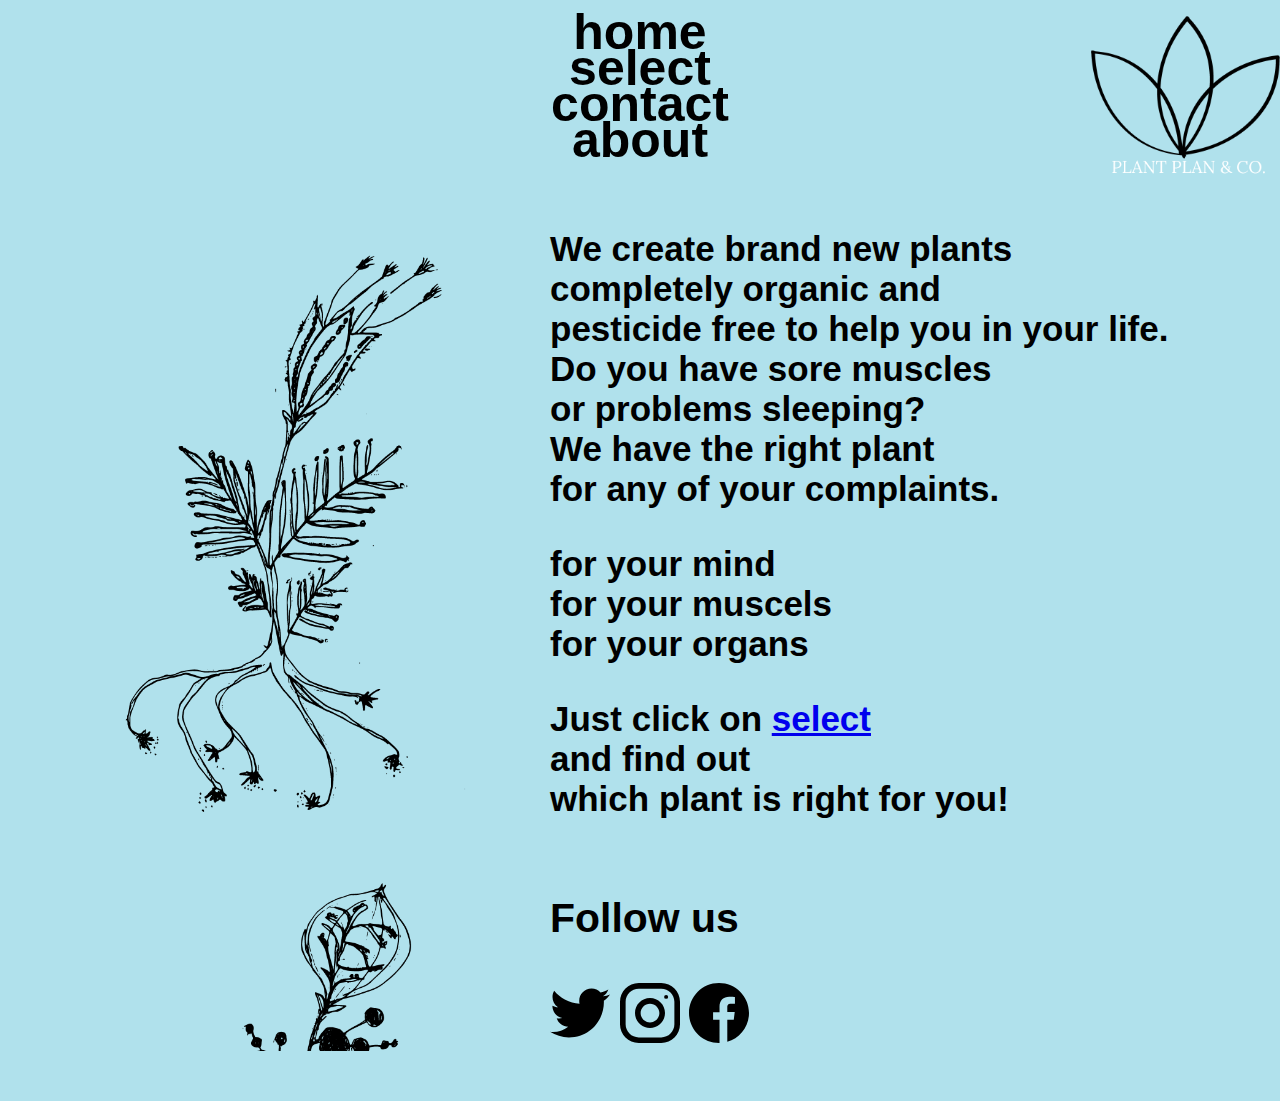
<file: about.html>
<!DOCTYPE HTML>

<html>
<head lang="en">
    <title>plant-plan</title>
    <link rel="stylesheet" href="style.css">
    <meta name="viewport" content="width=device-width, initial-scale=1.0">
</head>
    
    
<body class= "responsive"> 

    <!--<div id="logobox1">
        <a href="index.html" id="logo">
        <img src="pics/flower2.png" id="flowerlogo1"  height="200px"  max-width="100%">
        </a>
    </div>-->


<header class= "header_inner">

         <div class= "nav-menu">
    <ul class="men">
<a href="index.html" class="links"><li>home</li></a>
<a href="select.html" class="links"><li>select</li></a>
<a href="contact.html" class="links"><li>contact</li></a>
<a href="about.html" class="links"><li>about</li></a>
    </ul>
        </div>
</header>

<main class= "main-about">
<div class="about">
<div class="slider">
<div class="slid">
    <img src="pics/1.png" class="slid">
</div>
<div class="slid">
<img src="pics/2.png" class="slid">
</div>
<div class="slid">
<img src="pics/3.png" class="slid">
</div>
<div class="slid">
<img src="pics/4.png" class="slid">
</div>
<div class="slid">
<img src="pics/5.png" class="slid">
</div>

</div>
<div class="text">
    <p>
        We create brand new plants<br> completely organic and <br>pesticide free to help you in your life.<br>
        Do you have sore muscles <br>
        or problems sleeping?

        <br>

        We have the right plant <br>
        for any of your complaints.

        </p>
        <p>

        for your mind

        <br>

        for your muscels

        <br>

        for your organs
        <br>
        </p>
        <p>
        Just click on <a href="select.html"> select</a> <br>
        and find out <br> which plant is right for you!
        </p>
        <div class="soc">
            <h3>Follow us</h3>
        <a href=""><img src="pics/iconmonstr-twitter-1.svg" alt="" class="socs"></a>
        <a href=""><img src="pics/instagram.svg" alt="" class="socs"></a>
        <a href=""><img src="pics/facebook.svg" alt="" class="socs"></a>
        </div>
</div>

</div>











    <!--<section id="about-info">
    <p>
        We create brand new plants<br> completely organic and <br>pesticide free to help you in your life.<br>
        Do you have sore muscles <br>
        or problems sleeping?

        <br>

        We have the right plant <br>
        for any of your complaints.

        </p>

    </section>
    <section id="about-info">
        <p class="plant1">

        for your mind

        <br>

        for your muscels

        <br>

        for your organs
        <br>
        </p>
    </section>


    <section id="about-info">
        <p>
        Just click on <a href="select.html"> select</a> <br>
        and find out <br> which plant is right for you!
        </p>
    </section>-->
</main>
<script src="https://code.jquery.com/jquery-3.5.1.min.js"></script>
<script src="slick.min.js"></script>
<script>
 $('.slider').slick({
 vertical: true,
 verticalSwiping: true,
 slidesToShow: 1,
 slidesToScroll: 1,
 autoplay: false,
 arrows:false
 });
 </script>
</body>
</html>
</file>
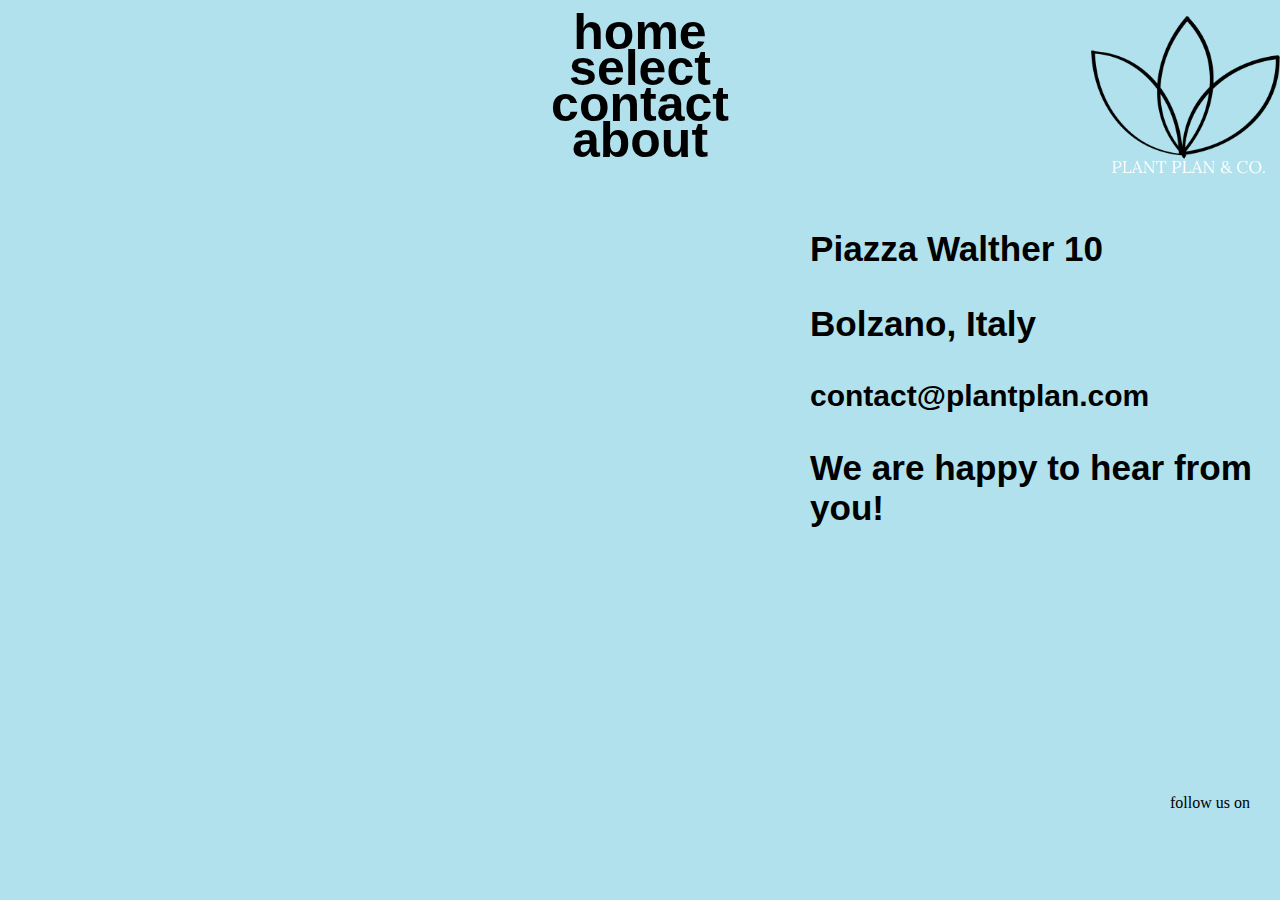
<file: contact.html>
<!DOCTYPE HTML>
<html>
<head lang="en">
    <title>plant-plan</title>
    <link rel="stylesheet" href="style.css">
</head>
    
<body>
    
      <!--<div id="logobox1">
        <a href="index.html" id="logo">
        <img src="pics/flower2.png" id="flowerlogo1"  height="200px"  max-width="100%">
        </a>
    </div>-->

        
    
<header class= "header_inner l-container">
    
    <div class= "nav-menu">
    <ul class='men'>
<a href="index.html" class="links"><li>home</li></a>
<a href="select.html" class="links"><li>select</li></a>
<a href="contact.html" class="links"><li>contact</li></a>
<a href="about.html" class="links"><li>about</li></a>
    </ul>
   
</div>
    

</header>

<div class="contacts">
<div style='height:600px; width:700px; margin-left: 50px;'>
       <iframe width="550" height="600" src=https://maps.google.de/maps?hl=de&q=%20+Waltherplatz+%20Bozen&t=h&z=12&ie=utf8&iwloc=b&output=embed frameborder="0" scrolling="no" marginheight="0" marginwidth="0" style='height:600ox;width:700px;'></iframe>
    </div>
    <div class="info">
       <h3>Piazza Walther 10</h3>
        <h3>Bolzano, Italy</h3>
        contact@plantplan.com</h3>
        <br>
        <h3>We are happy to hear from you!</h3>
    </div>
</div>

<footer>
    follow us on
    
</footer>
    
    

    
    
</body>
</html>
</file>
<file: style.css>
body {
    background-color: #B0E1EC;
    margin: 0px;
     } 
     
 * {
    box-sizing: border-box;
}

MAIN/INDEX-PAGE

header {
    margin: 25px;
    float: center;
    height: 17rem;
}

#header_inner {
    position: absolute;
    display: flex;

}

.nav-menu ul {
    align-content: center;
    position: relative;
    padding: 9px;
}
.nav-menu a:link{
    text-decoration: none;
}
.nav-menu li {
  text-align: center; 
  display: block;    
  color: #000000;
  font-family: "Graphik", sans-serif;
  font-weight: bold;
  font-size: 500%;
  margin-top: -25px;
    
}

.nav-menu ul li:hover {
  color: #fff;
    position:relative;
    align-content: center;
    
}

.logo-select { 
    margin-bottom: 10px;
    padding-left: 25px;
    padding-right: 25px;
    padding-top: 0rem;
    padding-bottom: 1rem; 
}

#flower a {
        position: relative;
        float: none;
        display: flex;
        justify-content: center; 
        align-items: center;  
        max-height: none;
    
}
.responsive {
      max-width: 100%;
      height: auto;
}



.logo-select:hover{
    background-color: #000000;
}

footer {
    position: relative;
    float: none;
    margin: auto;
    margin-top: 0px;
    margin-bottom: 0px;
    padding-bottom: 0px;
    padding-right: 30px;
    text-align: right;
}


ABOUT-PAGE


#logobox1 {
    text-align: center;
    margin: 0 auto;
    
}


#logobox1 {
    height: 200px;
    margin: 20px 50px 20px;
    float:right;
}



#flowerlogo1 {
    position:relative;
}


#main-about {
    margin: 3px;
    float: none;
    padding-left: 37%;
    padding-right: 60px;
}

#about-info p{ 
  display: block;    
  color: #000000;
  font-family: "Graphik", sans-serif;
  font-weight: bold;
  font-size: 300%;
  margin-top: -25px;
  word-spacing: 0px;
}

.plant1 {
    text-align: center;
    padding: 5px;
}




CONTACT-PAGE






SELECT-PAGE

#main-select {
    margin: 0px;
    padding-left: 1em;
    box-sizing: border-box;
    float: none;
      align-content: center;

}

#head-mind img{
 position:absolute; 
    left: 0px;
    width: 33.3%;
}

#mussles img {
 position:absolute;
    left:66.6%;
    width: 33.3%;

}

#organs img{
  position:absolute;
    left:33.3%;
    width: 33.3%;
}



//Edit for Sergei




.links:hover{
color:#fff !important;
}

.nav-menu li {
    text-align: center;
    justify-content: center;
    display: flex;
    flex-direction: column;
    flex-wrap: wrap;
    color: #000000;
    font-family: "Graphik", sans-serif;
    font-weight: 900;
   font-size: 50px;
    margin-top: -22px;
}


.men{
  background-image: url(pics/flower2.png);
  background-repeat: no-repeat;
  background-position: right;
  background-size:contain;
}

.header{
  background-color: #000;
  color: #fff;
  height: 80px;

}

.header h2{
line-height: normal;
    display: inline-block;
    vertical-align: middle;
    font-size: 30px;
    text-align: center;
}

.bodys{
  display: flex;
  margin-top: 50px;
  margin-bottom: 20px;
  justify-content: center;
  align-items: center;
}


.cart1{
  display: block;
  justify-content: center;
  align-items: center;
  width:380px;
  margin-left:10px;
  margin-right: 10px;
  padding: 20px;
  border: 3px solid #fff;
  overflow: scroll;
  height:670px;
  overflow-x: hidden;
  scroll-behavior: smooth;
}

::-webkit-scrollbar {
    width: 12px;
}

::-webkit-scrollbar-track {
    -webkit-box-shadow: inset 0 0 6px rgba(0,0,0,0.3); 
    border-radius: 10px;
}

::-webkit-scrollbar-thumb {
    border-radius: 10px;
    -webkit-box-shadow: inset 0 0 6px rgba(0,0,0,0.5); 
}




.cart2{
  justify-content: center;
  align-items: center;
  width:380px;
  margin-left:10px;
  margin-right: 10px;
  padding: 20px;
  border: 3px solid #fff;
  overflow: scroll;
  height:670px;
  overflow-x: hidden;
  scroll-behavior: smooth;
}

.cart3{
  justify-content: center;
  align-items: center;
  width:380px;
  margin-left:10px;
  margin-right: 10px;
  padding: 20px;
  border: 3px solid #fff;
  overflow: scroll;
  height:670px;
  overflow-x: hidden;
  scroll-behavior: smooth;
}

.cart1 h3{
font-family: "Graphik", sans-serif;
font-size: 30px;
font-weight:900;
text-align: center;
}

.cart2 h3{
font-family: "Graphik", sans-serif;
font-size: 30px;
font-weight:900;
text-align: center;
}

.cart3 h3{
font-family: "Graphik", sans-serif;
font-size: 30px;
font-weight:900;
text-align: center;
}

.minde1{
  max-width: 312px;
  max-height: 550px;
  margin-bottom: 100px;
}

.minde2{
  max-width: 380px;
  max-height: 550px;

  margin:0 10% 100px;
}

.minde3{
  max-width: 312px;
  max-height: 550px;
  margin-bottom: 120px;
}

.minde.img-hide{
    opacity: 0;
}
.minde:hover .img-hide{
    opacity: 1;
    position: absolute; top: 0; left: 0;
    transition: all 0.5s ease-in-out;
}

.contacts{
  display: flex;
flex-direction: row;
justify-content: flex-start;
}

.info{
  text-align: left;
  margin-left: 60px;
  font-family: "Graphik", sans-serif;
  font-size: 30px;
  font-weight: 900;

}

.about{
  display: flex;
  min-width: 0;
  overflow:hidden;
margin-left: 50px;
margin-bottom: 50px;
}
.slick-prev,
.slick-next {
    -webkit-transform: translate(-50%, 0) rotate(90deg);
    -ms-transform: translate(-50%, 0) rotate(90deg);
    transform: translate(-50%, 0) rotate(90deg);
    left: 50%;
}

.slick-prev {
    top: -10px;
}

.slick-next {
    top: auto;
    bottom: -20px;
}
.slider{
  margin-top:;
  height:600px;
  width:400px;
  margin-bottom: 50px;
}

.slid{
height:600px;
width:400px;
margin:30px;
outline: none !important;
}

.slick-track{
  display: block;
  outline: none;
}

.text{
 margin-left: 100px;
 font-size: 35px;
 font-weight: 900;
 font-family: "Graphik", sans-serif;
}

.soc{
  display:inline-block;
  align-items: center;
}

.socs{
  height:60px;
  width:60px;
}

.relax{
   max-width: 400px;
  max-height: 600px;
  padding-right: 50px;
}

html{
  scroll-behavior: smooth;
}

.sticky {
  position: fixed;
  top: 0;
  width: 100%;
}
</file>
